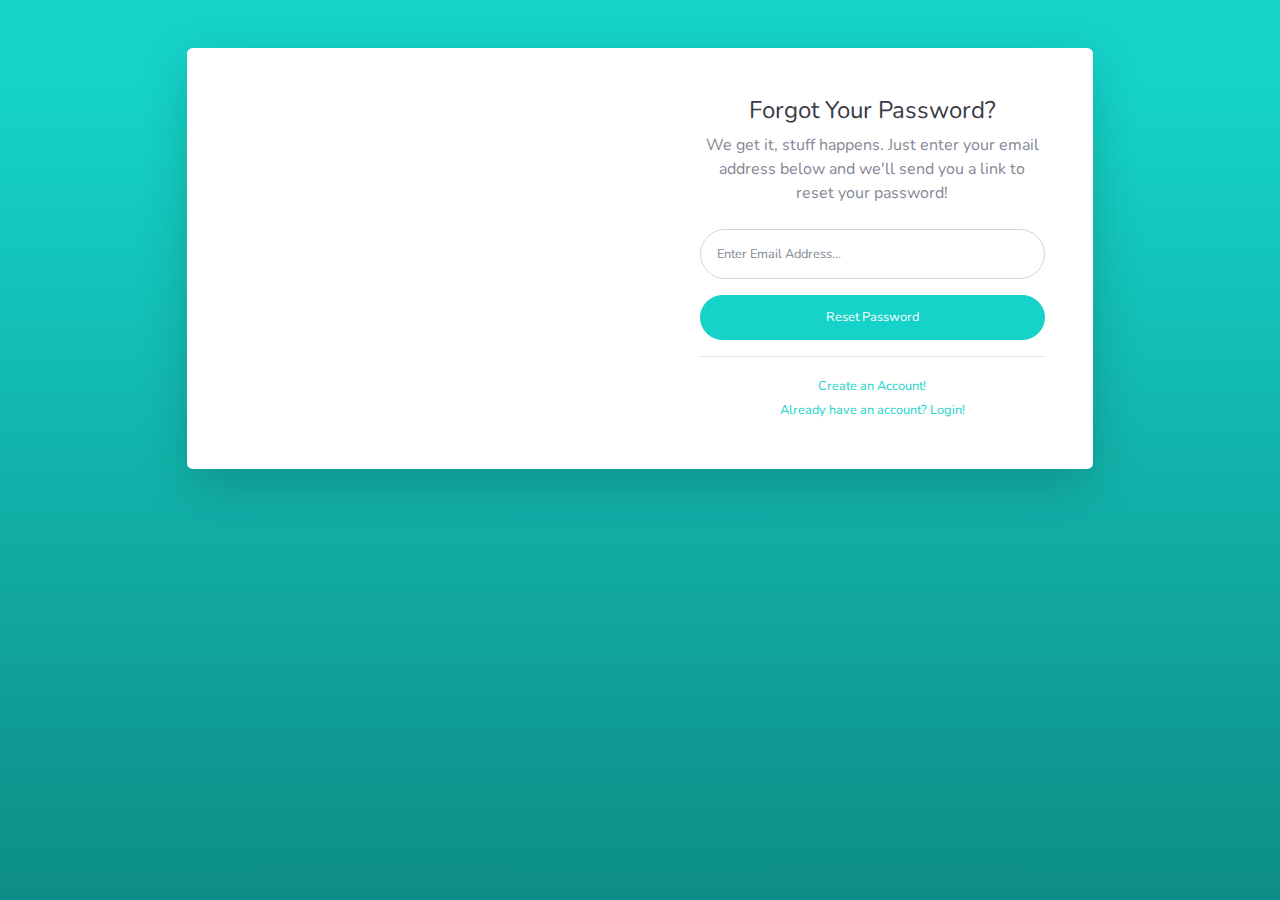
<file: forgot-password.html>
<!DOCTYPE html>
<html lang="en">

<head>

  <meta charset="utf-8">
  <meta http-equiv="X-UA-Compatible" content="IE=edge">
  <meta name="viewport" content="width=device-width, initial-scale=1, shrink-to-fit=no">
  <meta name="description" content="">
  <meta name="author" content="">

  <title>SB Admin 2 - Forgot Password</title>

  <!-- Custom fonts for this template-->
  <link href="vendor/fontawesome-free/css/all.min.css" rel="stylesheet" type="text/css">
  <link href="https://fonts.googleapis.com/css?family=Nunito:200,200i,300,300i,400,400i,600,600i,700,700i,800,800i,900,900i" rel="stylesheet">

  <!-- Custom styles for this template-->
  <link href="css/sb-admin-2.min.css" rel="stylesheet">

</head>

<body class="bg-gradient-primary">

  <div class="container">

    <!-- Outer Row -->
    <div class="row justify-content-center">

      <div class="col-xl-10 col-lg-12 col-md-9">

        <div class="card o-hidden border-0 shadow-lg my-5">
          <div class="card-body p-0">
            <!-- Nested Row within Card Body -->
            <div class="row">
              <div class="col-lg-6 d-none d-lg-block bg-password-image"></div>
              <div class="col-lg-6">
                <div class="p-5">
                  <div class="text-center">
                    <h1 class="h4 text-gray-900 mb-2">Forgot Your Password?</h1>
                    <p class="mb-4">We get it, stuff happens. Just enter your email address below and we'll send you a link to reset your password!</p>
                  </div>
                  <form class="user">
                    <div class="form-group">
                      <input type="email" class="form-control form-control-user" id="exampleInputEmail" aria-describedby="emailHelp" placeholder="Enter Email Address...">
                    </div>
                    <a href="login.html" class="btn btn-primary btn-user btn-block">
                      Reset Password
                    </a>
                  </form>
                  <hr>
                  <div class="text-center">
                    <a class="small" href="register.html">Create an Account!</a>
                  </div>
                  <div class="text-center">
                    <a class="small" href="login.html">Already have an account? Login!</a>
                  </div>
                </div>
              </div>
            </div>
          </div>
        </div>

      </div>

    </div>

  </div>

  <!-- Bootstrap core JavaScript-->
  <script src="vendor/jquery/jquery.min.js"></script>
  <script src="vendor/bootstrap/js/bootstrap.bundle.min.js"></script>

  <!-- Core plugin JavaScript-->
  <script src="vendor/jquery-easing/jquery.easing.min.js"></script>

  <!-- Custom scripts for all pages-->
  <script src="js/sb-admin-2.min.js"></script>

</body>

</html>
</file>
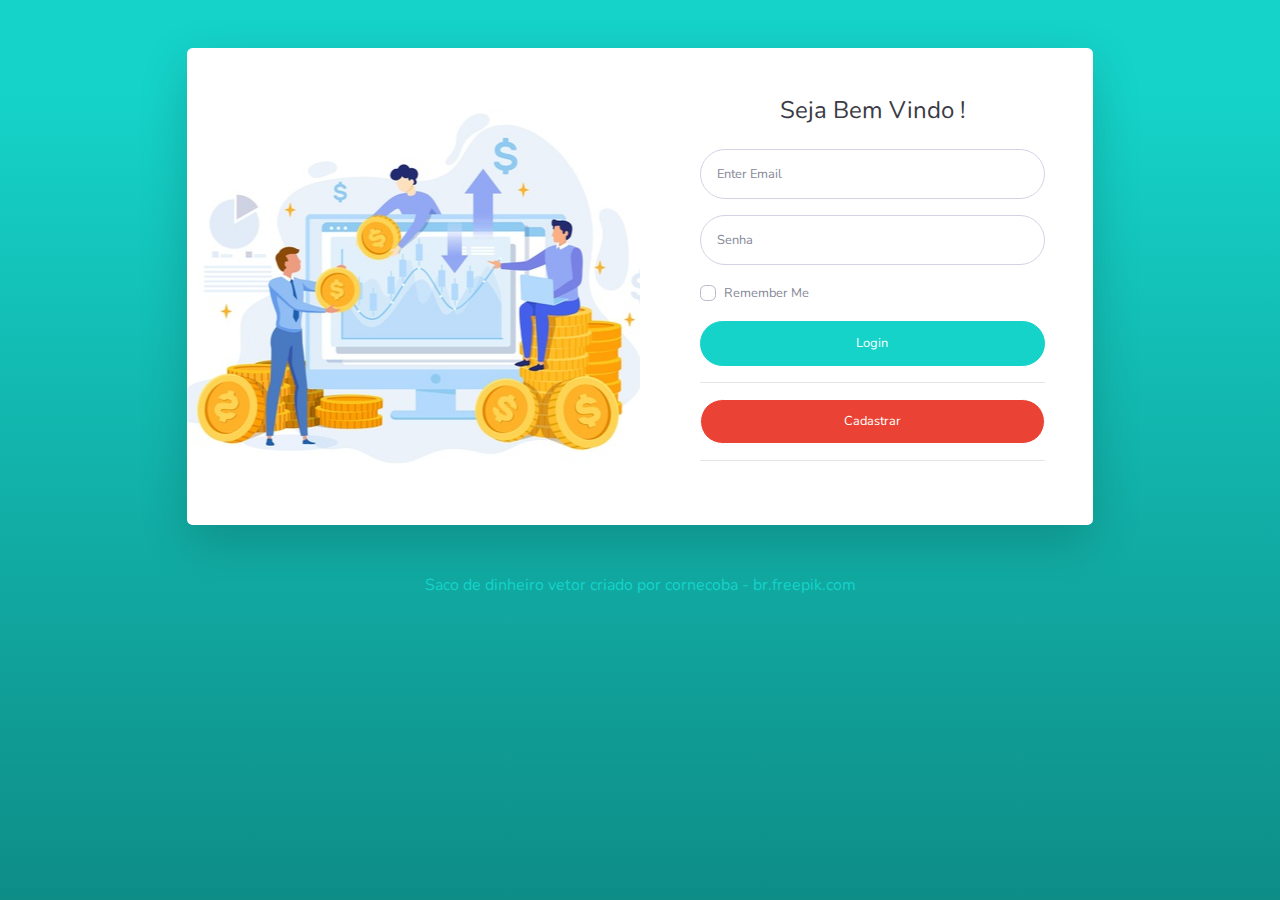
<file: login.html>
<!DOCTYPE html>
<html lang="pt-br">

<head>

  <meta charset="utf-8">
  <meta http-equiv="X-UA-Compatible" content="IE=edge">
  <meta name="viewport" content="width=device-width, initial-scale=1, shrink-to-fit=no">
  <meta name="description" content="">
  <meta name="author" content="">

  <title>Jogo Loteria: Login</title>

  <!-- Custom fonts for this template-->
  <link href="vendor/fontawesome-free/css/all.min.css" rel="stylesheet" type="text/css">
  <link href="https://fonts.googleapis.com/css?family=Nunito:200,200i,300,300i,400,400i,600,600i,700,700i,800,800i,900,900i" rel="stylesheet">

  <!-- Custom styles for this template-->
  <link href="css/sb-admin-2.min.css" rel="stylesheet">
  <link rel="shortcut icon" href="favicon.ico" type="image/x-icon">
</head>

<body class="bg-gradient-primary">

  <div class="container">

    <!-- Outer Row -->
    <div class="row justify-content-center">

      <div class="col-xl-10 col-lg-12 col-md-9">

        <div class="card o-hidden border-0 shadow-lg my-5">
          <div class="card-body p-0">
            <!-- Nested Row within Card Body -->
            <div class="row">
              <div class="col-lg-6 d-none d-lg-block bg-login-image"></div>
              <div class="col-lg-6">
                <div class="p-5">
                  <div class="text-center">
                    <h1 class="h4 text-gray-900 mb-4">Seja Bem Vindo !</h1>
                  </div>
                  <form class="user">
                    <div class="form-group">
                      <input type="email" class="form-control form-control-user" id="exampleInputEmail" aria-describedby="emailHelp" placeholder="Enter Email">
                    </div>
                    <div class="form-group">
                      <input type="password" class="form-control form-control-user" id="exampleInputPassword" placeholder="Senha">
                    </div>
                    <div class="form-group">
                      <div class="custom-control custom-checkbox small">
                        <input type="checkbox" class="custom-control-input" id="customCheck">
                        <label class="custom-control-label" for="customCheck">Remember Me</label>
                      </div>
                    </div>
                    <a href="index.html" class="btn btn-primary btn-user btn-block">
                      Login
                    </a>
                    <hr>
                    <a href="register.html" class="btn btn-google btn-user btn-block">
                      Cadastrar
                    </a>
          
                  </form>
                  <hr>
      
                </div>
              </div>
            </div>
          </div>
        </div>

      </div>

    </div>

  </div>
<div class="d-flex justify-content-center">
  <a href="https://br.freepik.com/fotos-vetores-gratis/saco-de-dinheiro">Saco de dinheiro vetor criado por cornecoba - br.freepik.com</a>
</div>
  <!-- Bootstrap core JavaScript-->
  <script src="vendor/jquery/jquery.min.js"></script>
  <script src="vendor/bootstrap/js/bootstrap.bundle.min.js"></script>

  <!-- Core plugin JavaScript-->
  <script src="vendor/jquery-easing/jquery.easing.min.js"></script>

  <!-- Custom scripts for all pages-->
  <script src="js/sb-admin-2.min.js"></script>

</body>

</html>
</file>
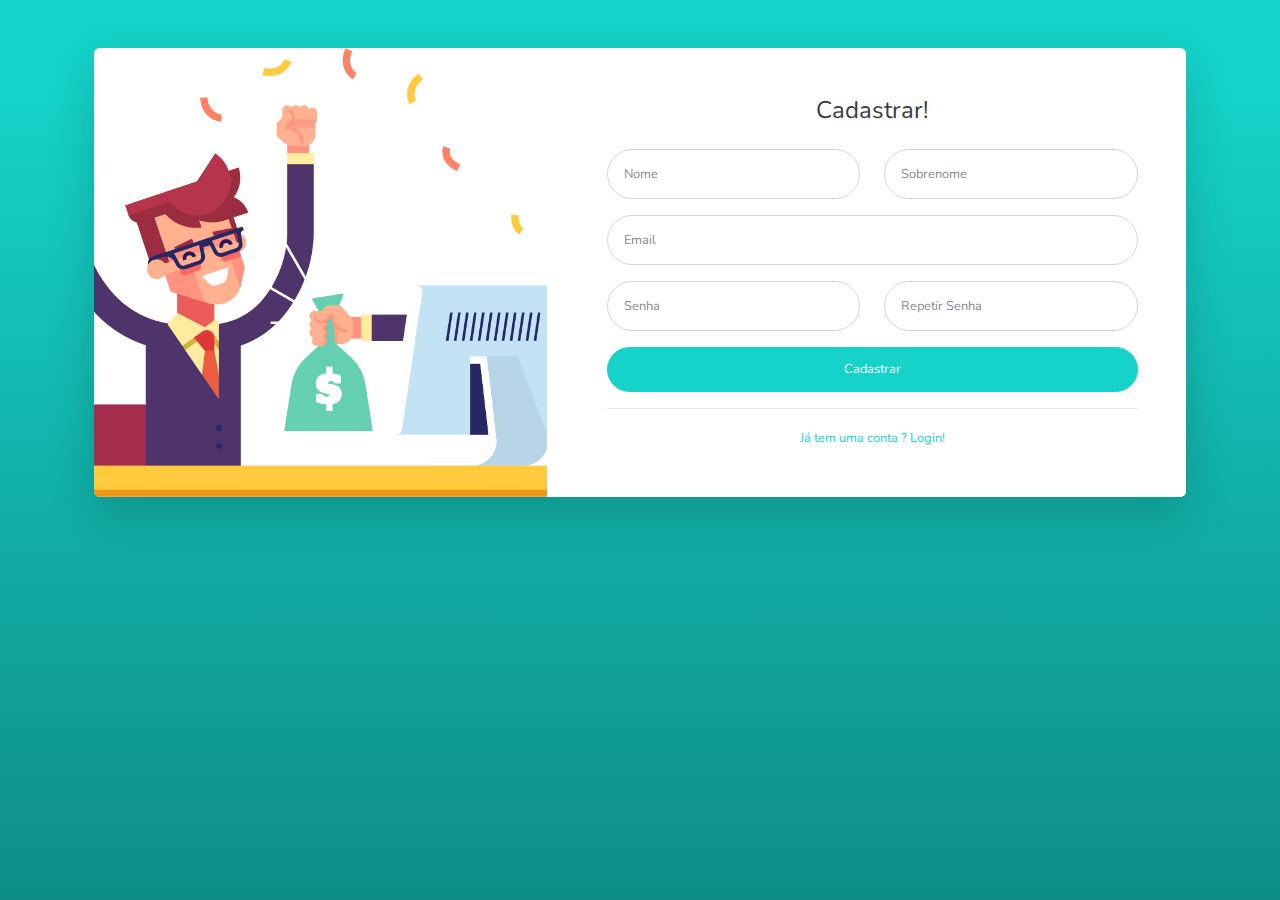
<file: register.html>
<!DOCTYPE html>
<html lang="pt-br">

<head>

  <meta charset="utf-8">
  <meta http-equiv="X-UA-Compatible" content="IE=edge">
  <meta name="viewport" content="width=device-width, initial-scale=1, shrink-to-fit=no">
  <meta name="description" content="">
  <meta name="author" content="">

  <title>Jogo Loteria: Registro</title>

  <!-- Custom fonts for this template-->
  <link href="vendor/fontawesome-free/css/all.min.css" rel="stylesheet" type="text/css">
  <link href="https://fonts.googleapis.com/css?family=Nunito:200,200i,300,300i,400,400i,600,600i,700,700i,800,800i,900,900i" rel="stylesheet">

  <!-- Custom styles for this template-->
  <link href="css/sb-admin-2.min.css" rel="stylesheet">
  <link rel="shortcut icon" href="favicon.ico" type="image/x-icon">
</head>

<body class="bg-gradient-primary">

  <div class="container">

    <div class="card o-hidden border-0 shadow-lg my-5">
      <div class="card-body p-0">
        <!-- Nested Row within Card Body -->
        <div class="row">
          <div class="col-lg-5 d-none d-lg-block bg-register-image"></div>
          <div class="col-lg-7">
            <div class="p-5">
              <div class="text-center">
                <h1 class="h4 text-gray-900 mb-4">Cadastrar!</h1>
              </div>
              <form class="user">
                <div class="form-group row">
                  <div class="col-sm-6 mb-3 mb-sm-0">
                    <input type="text" class="form-control form-control-user" id="exampleFirstName" placeholder="Nome">
                  </div>
                  <div class="col-sm-6">
                    <input type="text" class="form-control form-control-user" id="exampleLastName" placeholder="Sobrenome">
                  </div>
                </div>
                <div class="form-group">
                  <input type="email" class="form-control form-control-user" id="exampleInputEmail" placeholder="Email">
                </div>
                <div class="form-group row">
                  <div class="col-sm-6 mb-3 mb-sm-0">
                    <input type="password" class="form-control form-control-user" id="exampleInputPassword" placeholder="Senha">
                  </div>
                  <div class="col-sm-6">
                    <input type="password" class="form-control form-control-user" id="exampleRepeatPassword" placeholder="Repetir Senha">
                  </div>
                </div>
                <a href="login.html" class="btn btn-primary btn-user btn-block">
                  Cadastrar
                </a>
              </form>
              <hr>
              <div class="text-center">
                <a class="small" href="login.html">Já tem uma conta ? Login!</a>
              </div>
            </div>
          </div>
        </div>
      </div>
    </div>

  </div>

  <!-- Bootstrap core JavaScript-->
  <script src="vendor/jquery/jquery.min.js"></script>
  <script src="vendor/bootstrap/js/bootstrap.bundle.min.js"></script>

  <!-- Core plugin JavaScript-->
  <script src="vendor/jquery-easing/jquery.easing.min.js"></script>

  <!-- Custom scripts for all pages-->
  <script src="js/sb-admin-2.min.js"></script>

</body>

</html>
</file>
